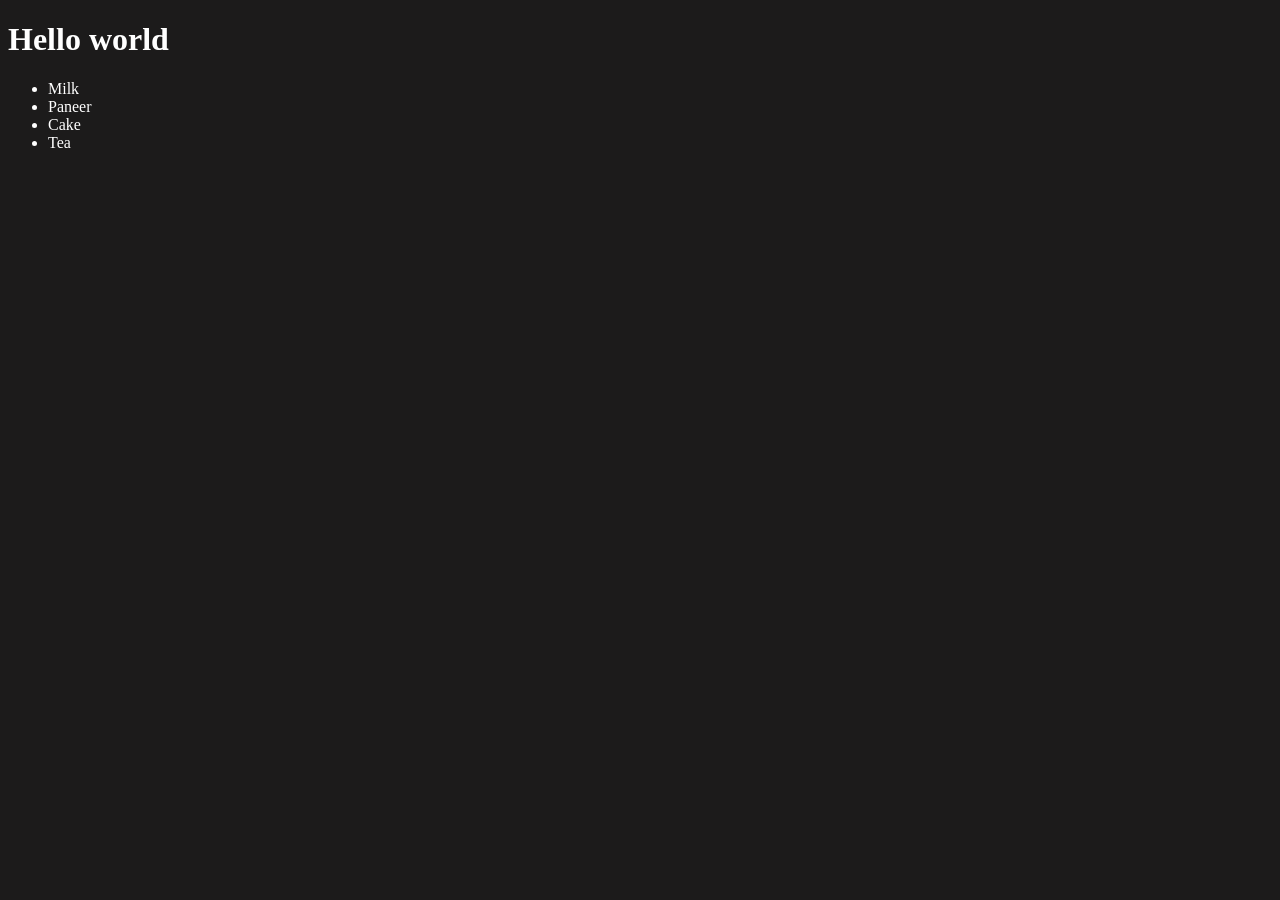
<file: index.html>
<!DOCTYPE html>
<html lang="en">
<head>
    <meta charset="UTF-8">
    <meta name="viewport" content="width=device-width, initial-scale=1.0">
    <title>Document</title>
</head>
<body style="background-color: rgb(28, 27, 27); color: white;">
    <h1 id="first">Hello world</h1>

    <ul id ="listing"></ul>


    <script src="./js_link.js"> </script>

</body>

</html>
</file>
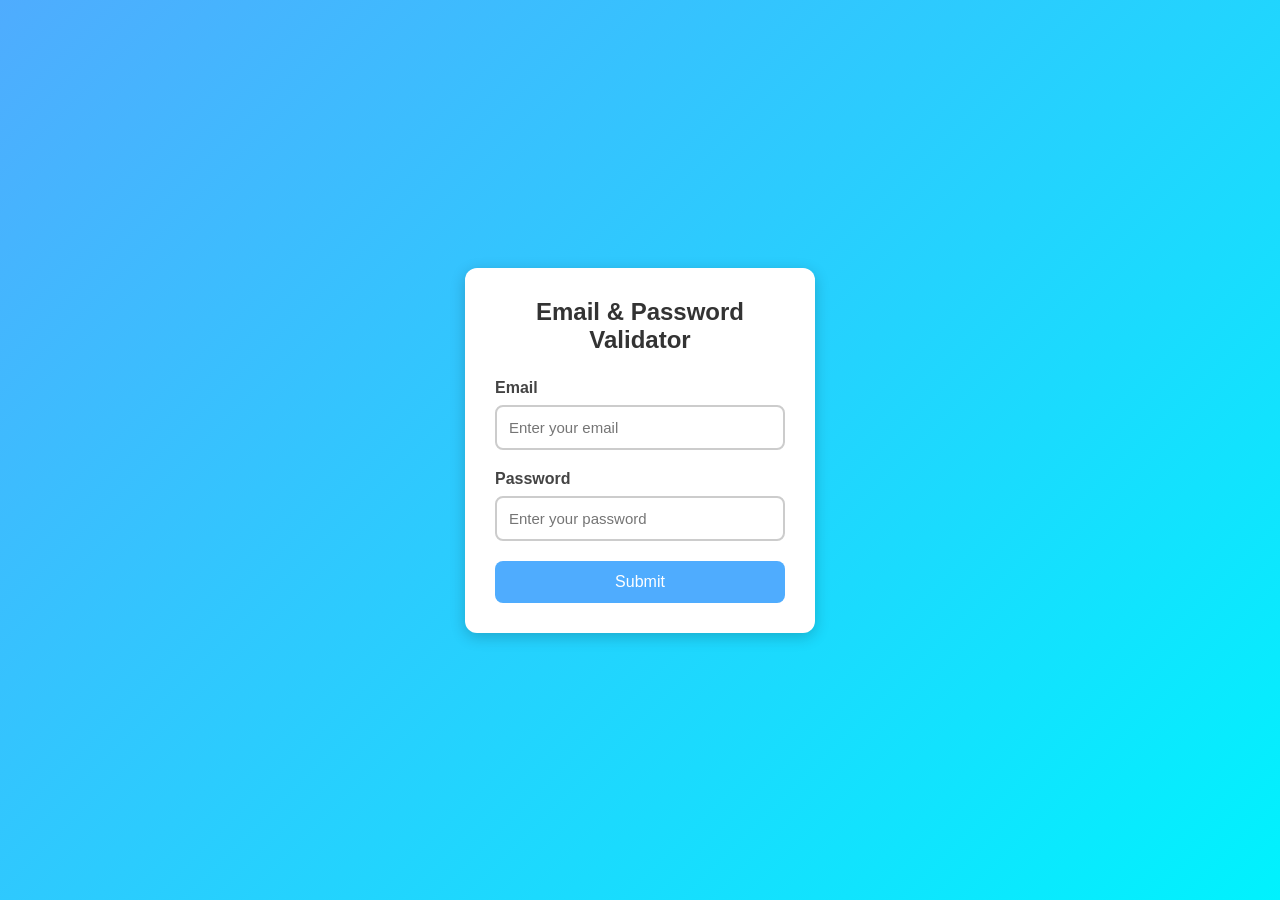
<file: emailValidator/index.html>
<!DOCTYPE html>
<html lang="en">
<head>
    <meta charset="UTF-8" />
    <meta name="viewport" content="width=device-width, initial-scale=1.0"/>
    <title>Email Password Validator</title>
    <link rel="stylesheet" href="style.css" />
</head>
<body>

    <div class="container">
        <form class="form-box">
            <h2>Email & Password Validator</h2>

            <!-- Email -->
            <div class="input-group">
                <label>Email</label>
                <input type="text" id="email" placeholder="Enter your email">
                <small id="emailError"></small>
            </div>

            <!-- Password -->
            <div class="input-group">
                <label>Password</label>
                <input type="password" id="password" placeholder="Enter your password">
                <small id="passwordError"></small>
            </div>

            <button type="submit">Submit</button>
        </form>
    </div>

    <script src="script.js"></script>
</body>
</html>
</file>
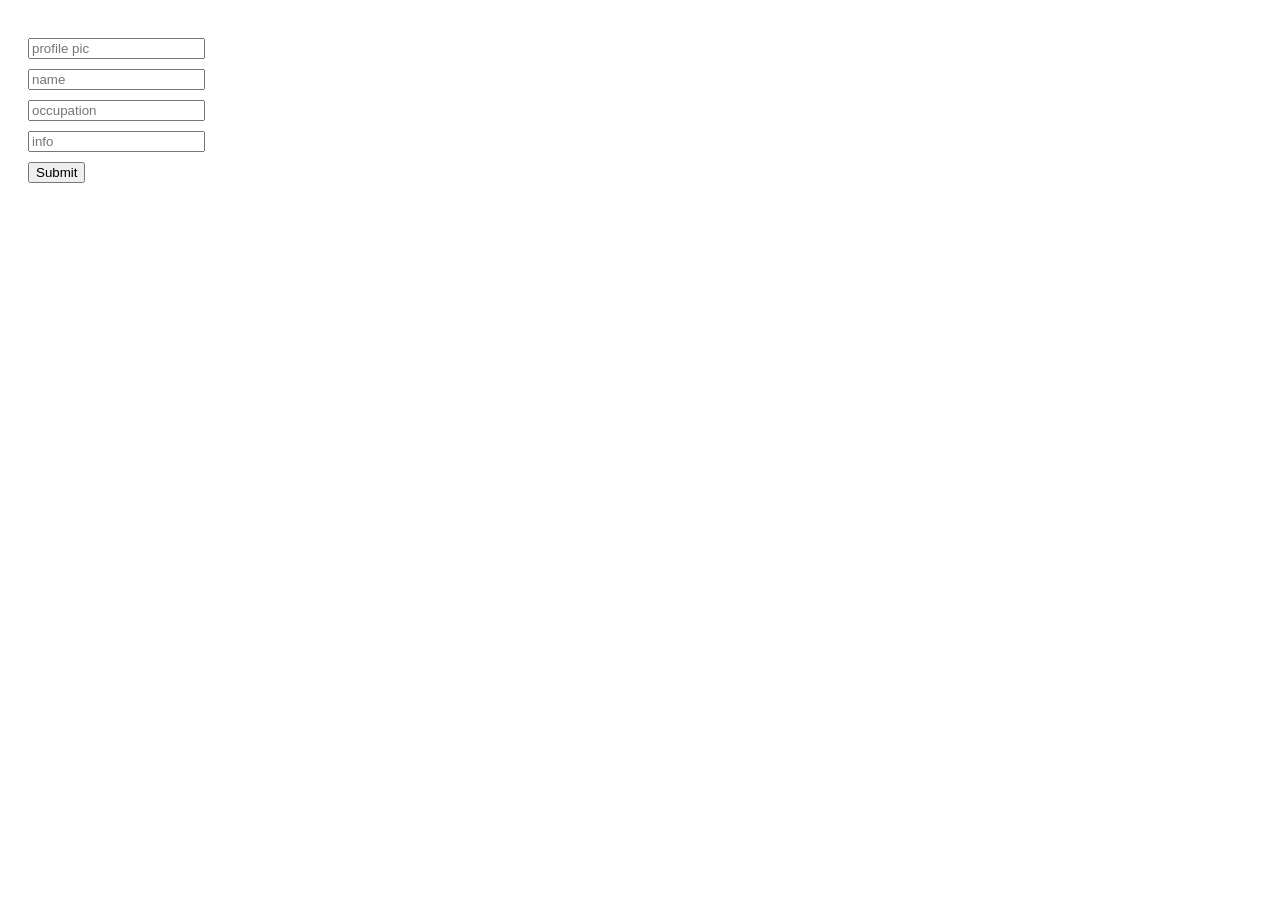
<file: javascript/index.html>
<!DOCTYPE html>
<html lang="en">

<head>
    <meta charset="UTF-8">
    <meta name="viewport" content="width=device-width, initial-scale=1.0">
    <title>Document</title>
</head>

<style>

            .main{
            padding:20px;
        }

        form input{
            display:block;
            margin:10px 0;
        }

        .cards{
            display:flex;
            gap:20px;
            flex-wrap:wrap;
            margin-top:20px;
        }

        .card{
            width:250px;
            border:1px solid #ccc;
            border-radius:10px;
            padding:15px;
        }

        .profile{
            width:80px;
            height:80px;
            border-radius:50%;
            overflow:hidden;
        }

        .profile img{
            width:100%;
            height:100%;
            object-fit:cover;
        }

</style> 

<body>
    <!-- p>Lorem ipsum dolor sit amet consectetur adipisicing elit. Repellat dicta dolore deserunt totam quod sed repellendus numquam ipsam soluta non.</p> -->

    <!-- <h1>Helloooooo</h1>
    <input type="text" placeholder="name"> -->
    <!-- <h1 id="device">Select your device</h1>

<select>
    <option selected disabled>Choose your device</option>
    <option value="Samsung">Samsung</option>
    <option value="Oppo">Oppo</option>
    <option value="MI">MI</option>
</select> -->


    <!-- //forms -->

    <div class="main">
        <form action="">
            <input type="text" placeholder="profile pic">
            <input type="text" placeholder="name">
            <input type="text" placeholder="occupation">
            
            <input type="text" placeholder="info">
            <input type="submit">


        </form>

        <!-- <div class="card">
            <div class="profile">
                <img src="https://plus.unsplash.com/premium_photo-1753982324805-648c071c2f6d?q=80&w=687&auto=format&fit=crop&ixlib=rb-4.1.0&ixid=M3wxMjA3fDB8MHxwaG90by1wYWdlfHx8fGVufDB8fHx8fA%3D%3D"
                    alt="">

            </div>
            <h3 style="color: white;">Payal</h3>
            <h5>Coder</h5>
            <p>Lorem ipsum dolor sit amet consectetur, adipisicing elit. Veritatis aspernatur vero, consectetur
                reprehenderit hic cupiditate commodi. Dignissimos nulla aliquam quisquam!</p>

        </div> -->

    </div>





    <script src="script.js"></script>
</body>

</html>
</file>
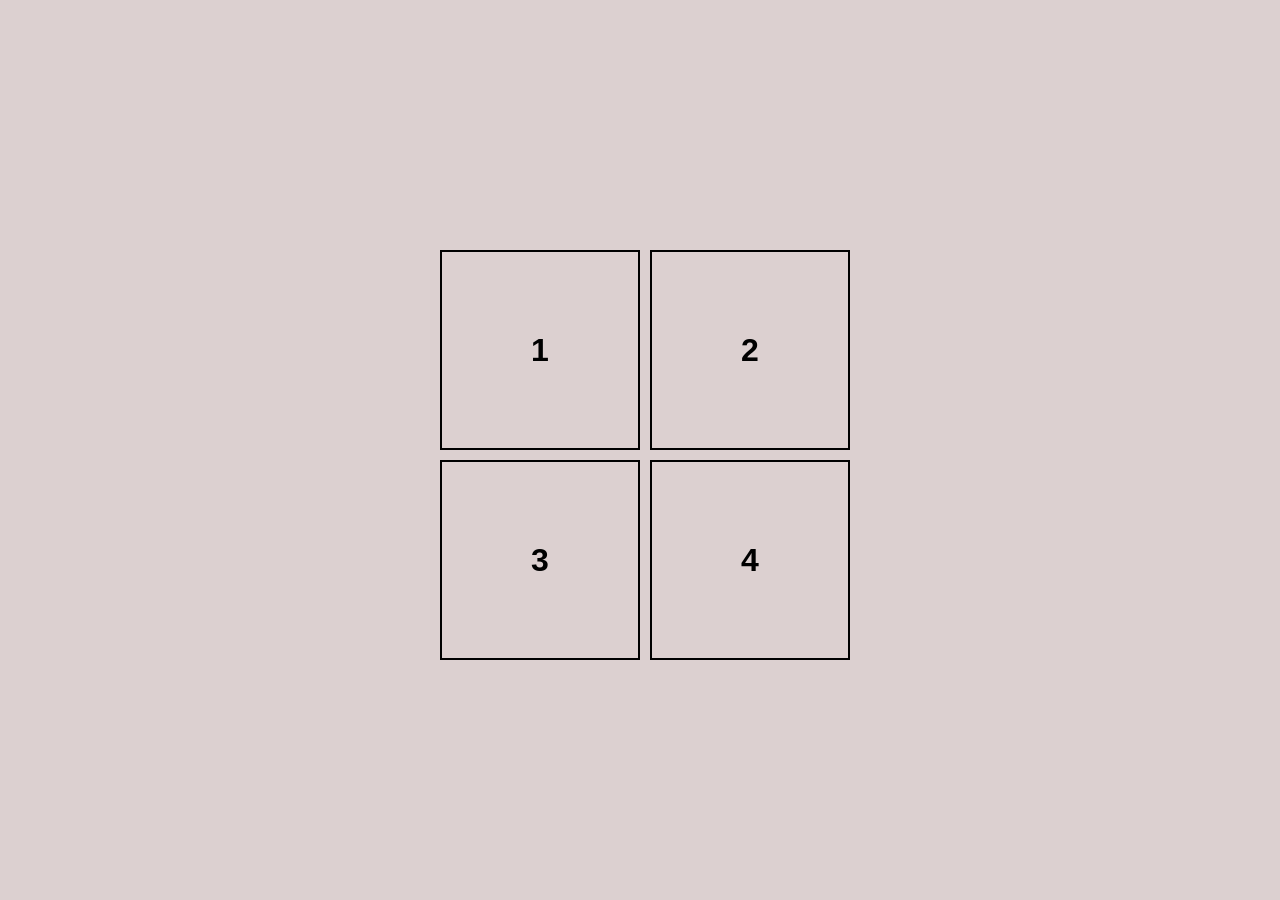
<file: project/index.html>
<!DOCTYPE html>
<html lang="en">
<head>
    <meta charset="UTF-8">
    <meta name="viewport" content="width=device-width, initial-scale=1.0">
    <title>Square Game</title>
    <link rel="stylesheet" href="style.css">
</head>
<body>
    <div id="main">
        <div id="box">
            <div class="rect">
                <div id="sq1" class="shape"><h1>1</h1></div>
                <div id="sq2" class="shape"><h1>2</h1></div>
            </div>
             <div class="rect">
                <div id="sq3" class="shape"><h1>3</h1></div>
                <div id="sq4" class="shape"><h1>4</h1></div>
            </div>

        </div>
        
        
        
    </div>
   
   <script src="script.js"></script>
</body>
</html>
</file>
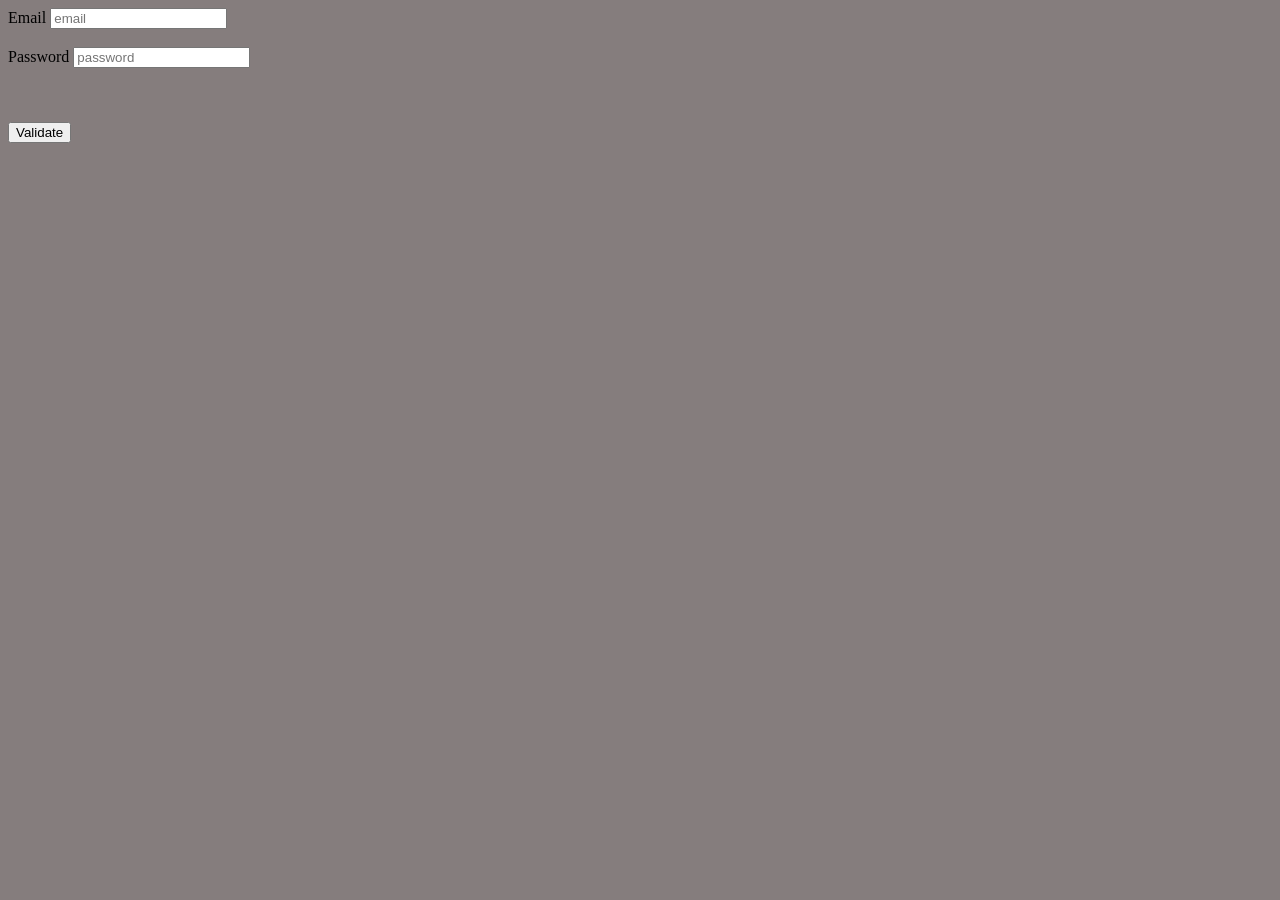
<file: javascript/form.html>
<!DOCTYPE html>
<html lang="en">

<head>
    <meta charset="UTF-8">
    <meta name="viewport" content="width=device-width, initial-scale=1.0">
    <title>Document</title>
    <style>
        body {
            background-color: rgb(133, 125, 125);
        }
        .error{
            display: none;
            color: red;
        }
    </style>
</head>


<body>

    <form>
        <!-- <input id="name" type="text" placeholder="name">
        <br>
        <small id="hide">Your name should be greater than 2 char</small>
        <br> -->
        <label for="email">Email</label>
        <input type="text" id="email" placeholder="email">
        <small class="error" id="emailError"></small>
        <br><br>

        <label for="password">Password</label>
        <input type="text" id="password" placeholder="password">
        <small class="error" id="passwordError"></small>
        <br><br>
        
        <br><br>
        
        <button>Validate</button>
    </form>
    <div id="resultMsg"></div>


    <script src="form.js"></script>

</body>

</html>
</file>
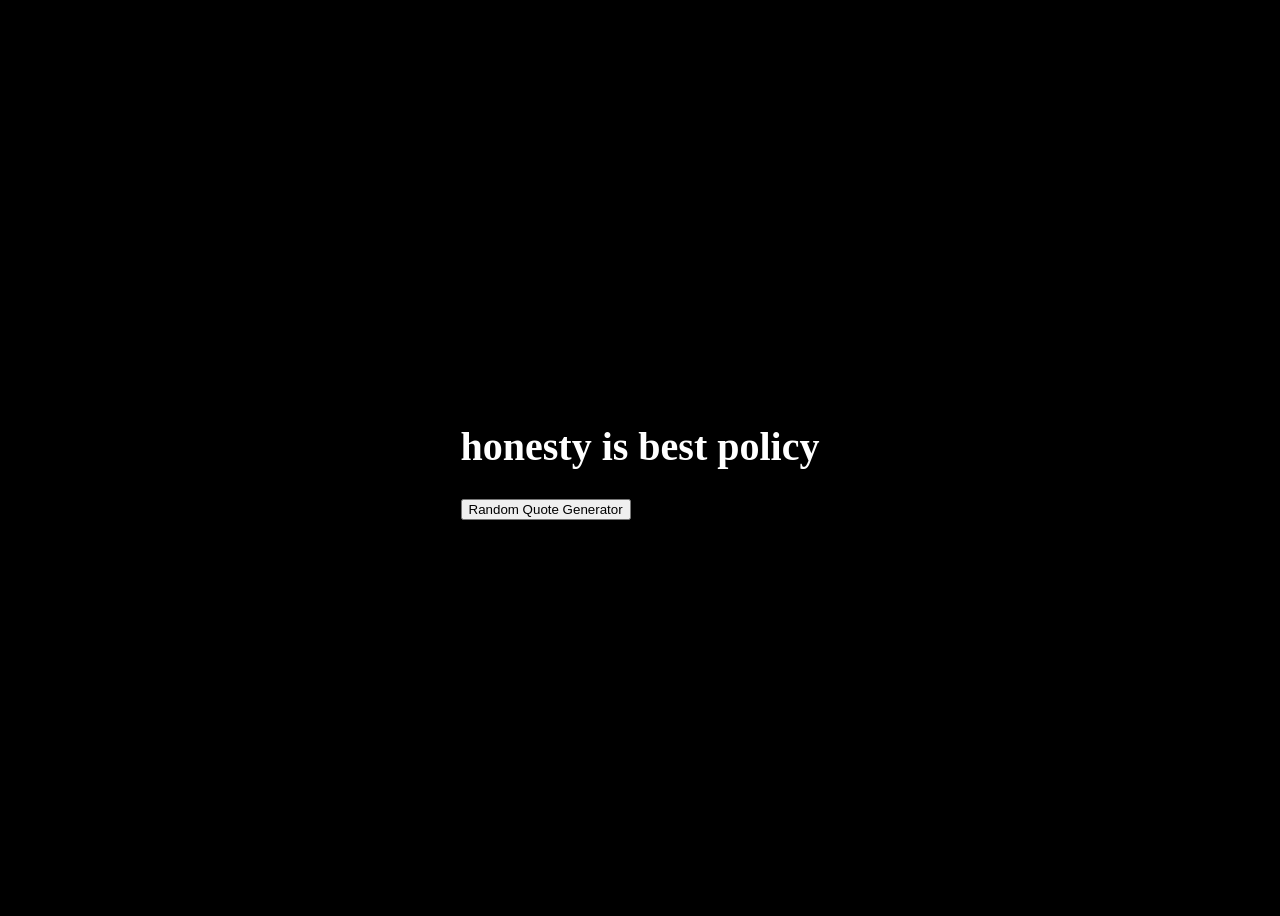
<file: Project1/first.html>
<!DOCTYPE html>
<html lang="en">
<head>
    <meta charset="UTF-8">
    <meta name="viewport" content="width=device-width, initial-scale=1.0">
    <title>Document</title>
</head>
<body style="background-color: black; color: white; font-size: 20px; display: flex; justify-content: center; align-items: center; height: 100vh;">
    <div id="first">
        <h1>honesty is best policy</h1>
        <button>Random Quote Generator</button>
    </div>

    
</body>
<script src="first.js"></script>
</html>
</file>
<file: emailValidator/style.css>
*{
    margin: 0;
    padding: 0;
    box-sizing: border-box;
    font-family: Arial, Helvetica, sans-serif;
}

body{
    height: 100vh;
    display: flex;
    justify-content: center;
    align-items: center;
    background: linear-gradient(135deg, #4facfe, #00f2fe);
}

.container{
    width: 100%;
    display: flex;
    justify-content: center;
    align-items: center;
}

.form-box{
    width: 350px;
    background: white;
    padding: 30px;
    border-radius: 12px;
    box-shadow: 0 4px 15px rgba(0,0,0,0.2);
}

.form-box h2{
    text-align: center;
    margin-bottom: 25px;
    color: #333;
}

.input-group{
    margin-bottom: 20px;
}

.input-group label{
    display: block;
    margin-bottom: 8px;
    font-weight: bold;
    color: #444;
}

.input-group input{
    width: 100%;
    padding: 12px;
    border: 2px solid #ccc;
    border-radius: 8px;
    outline: none;
    font-size: 15px;
    transition: 0.3s;
}

.input-group input:focus{
    border-color: #4facfe;
}

small{
    color: red;
    font-size: 13px;
    margin-top: 5px;
    display: block;
}

button{
    width: 100%;
    padding: 12px;
    border: none;
    border-radius: 8px;
    background: #4facfe;
    color: white;
    font-size: 16px;
    cursor: pointer;
    transition: 0.3s;
}

button:hover{
    background: #2196f3;
}
</file>
<file: project/style.css>
*{
    margin: 0%;
    padding: 0%;
    box-sizing: border-box;
}

html, body{
    height: 100%;
    width: 100%;
}

#main{
    height: 100%;
    width: 100%;
    background-color: rgb(220, 208, 208);
    display: flex;
    align-items: center;
    justify-content: center;
}

.rect{
    display: flex;
}
.shape{
    height: 200px;
    width: 200px;
    border: 2px solid black;
    font-family: 'Gill Sans', 'Gill Sans MT', Calibri, 'Trebuchet MS', sans-serif;
    display: flex;
    align-items: center;
    justify-content: center;
    margin-top: 10px;
    margin-left: 10px;
}
</file>
